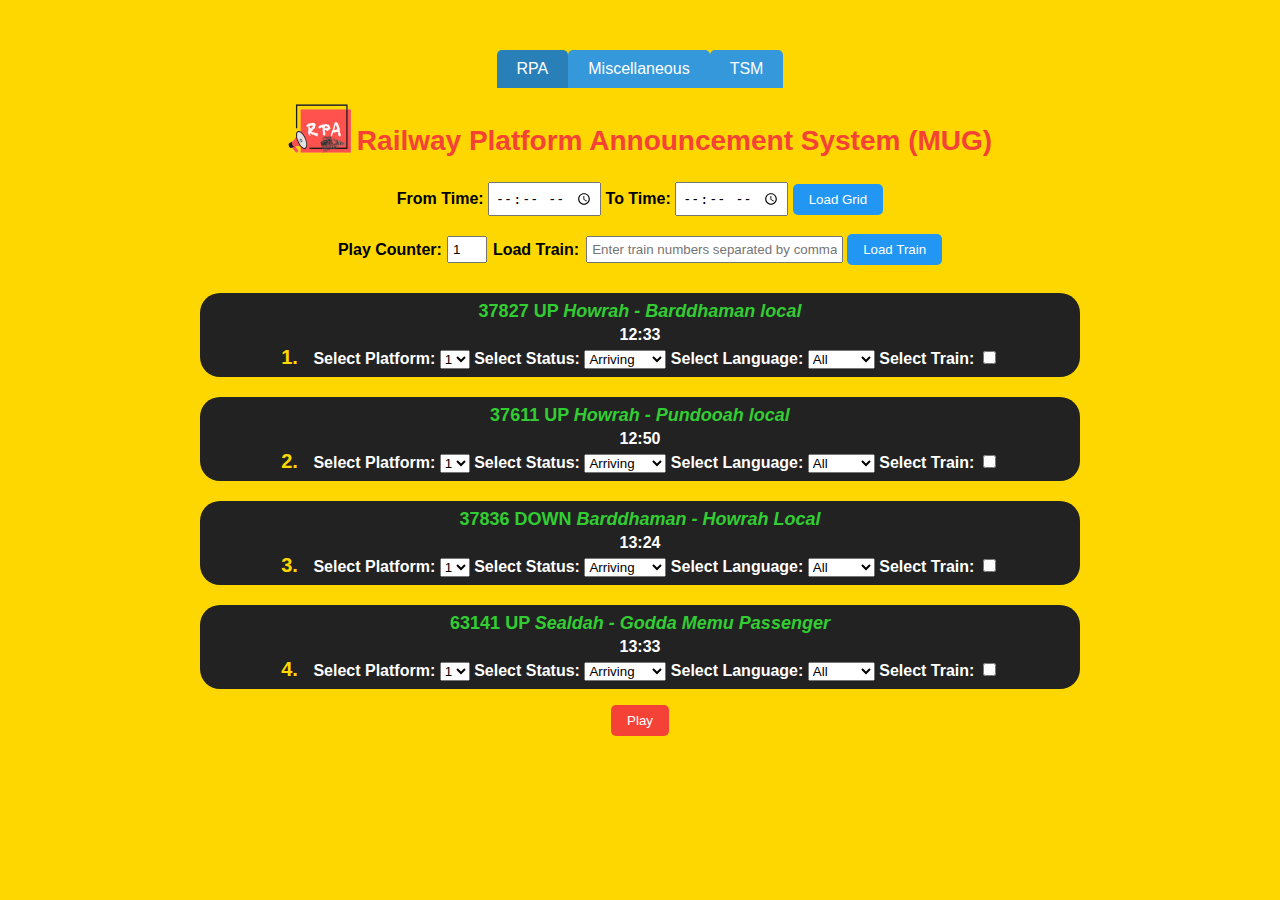
<file: index.html>
<!DOCTYPE html>
<html>
<head>
  <title>Railway Platform Announcement</title>
  <link rel="icon" href="rpa.ico" type="image/x-icon">
  <meta http-equiv="refresh" content="0;url=htmls/index.html">
</head>
</html>
</file>
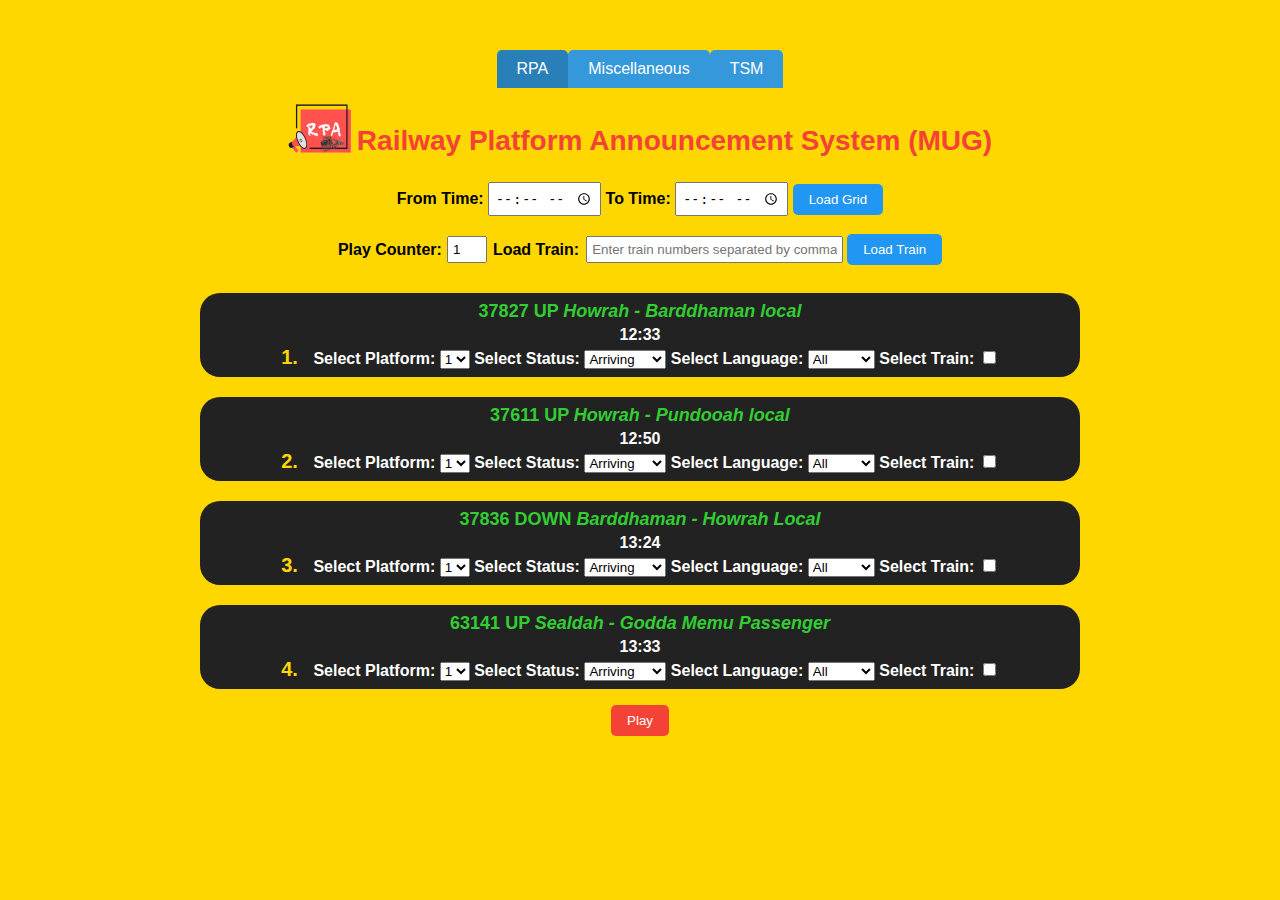
<file: htmls/index.html>
<!DOCTYPE html>
<html>
<head>
    <meta charset="UTF-8">
    <meta name="viewport" content="width=device-width, initial-scale=1.0">
    <title>Railway Platform Announcement</title>
    <link rel="stylesheet" href="../styles/styles.css">
    <link rel="icon" href="../rpa.ico" type="image/x-icon">
</head>
<body>
    <div class="tab-container">
        <div class="tab active" onclick="openTab(event, 'rpaTab')">RPA</div>
        <div class="tab" onclick="openTab(event, 'miscTab')">Miscellaneous</div>
        <div class="tab" onclick="openTab(event, 'tsmTab')">TSM</div>
    </div>

    <div id="rpaTab" class="tab-content" style="display: block;">
        <iframe id="rpaIframe" src="rpa.html" frameborder="0" height="100%"></iframe>
    </div>

    <div id="miscTab" class="tab-content">
        <iframe id="miscIframe" src="misc.html" frameborder="0" height="100%"></iframe>
    </div>

    <div id="tsmTab" class="tab-content">
        <iframe id="tsmIframe" src="modify.html" frameborder="0" height="100%"></iframe>
    </div>

    <script>
        function openTab(evt, tabName) {
            var i, tabContent, tabLinks;
            tabContent = document.getElementsByClassName("tab-content");
            for (i = 0; i < tabContent.length; i++) {
                tabContent[i].style.display = "none";
            }
            tabLinks = document.getElementsByClassName("tab");
            for (i = 0; i < tabLinks.length; i++) {
                tabLinks[i].className = tabLinks[i].className.replace(" active", "");
            }
            document.getElementById(tabName).style.display = "block";
            evt.currentTarget.className += " active";
        }
    </script>
</body>
</html>
</file>
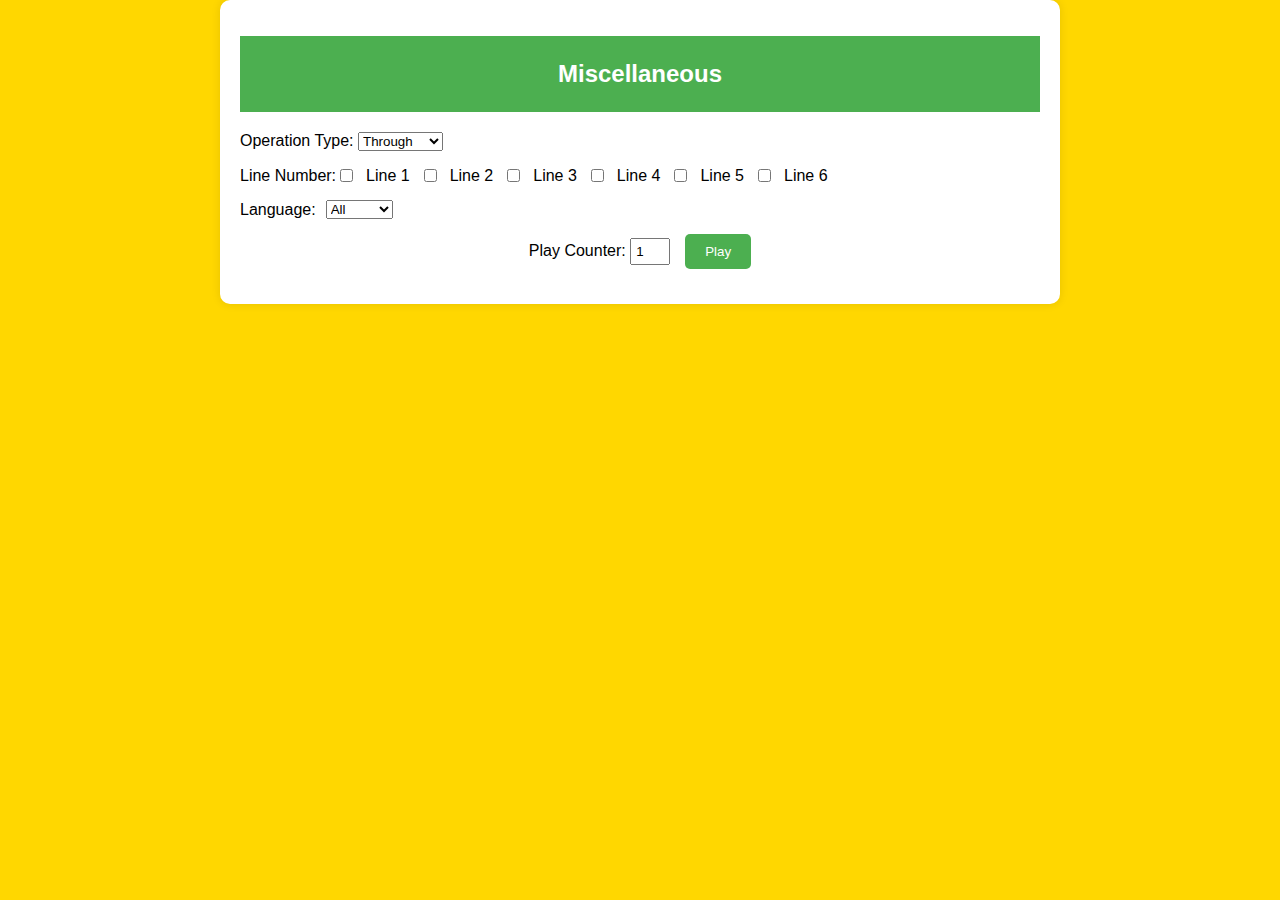
<file: htmls/misc.html>
<!DOCTYPE html>
<html lang="en">
<head>
    <meta charset="UTF-8">
    <meta name="viewport" content="width=device-width, initial-scale=1.0">
    <link rel="stylesheet" href="../styles/misc_styles.css">
    <title>Miscellaneous</title>
</head>
<body>
    <div class="container">
        <h1 class="heading">Miscellaneous</h1>
        
        <div class="operation-type-container">
            <label for="operationType" class="operation-type-label">Operation Type:</label>
            <select id="operationType" class="operation-type-select">
                <option value="Through">Through</option>
                <option value="Arrival">Arrival</option>
                <option value="Departure">Departure</option>
                <option value="Movement">Movement</option>
            </select>
        </div>
        
        <div class="line-numbers-container">
            <label for="lineCheckboxes">Line Number:</label>
            <div id="lineCheckboxes" class="line-checkboxes"></div>
        </div>
        
        <div class="language-container">
            <label for="languageSelect" class="language-label">Language:</label>
            <select id="languageSelect" class="language-select">
                <option value="All">All</option>
                <option value="English">English</option>
                <option value="Hindi">Hindi</option>
                <option value="Bengali">Bengali</option>
            </select>
        </div>
        
        <div class="play-counter-and-button">
            <div class="play-counter-container">
                <label for="playCounterInput" class="play-counter-label">Play Counter:</label>
                <input type="number" id="playCounterInput" class="play-counter-input" min="1" max="10" value="1">
            </div>
            <button id="playButton" class="play-button">Play</button>
        </div>
    </div>
    <script src="../scripts/misc.js"></script>
</body>
</html>
</file>
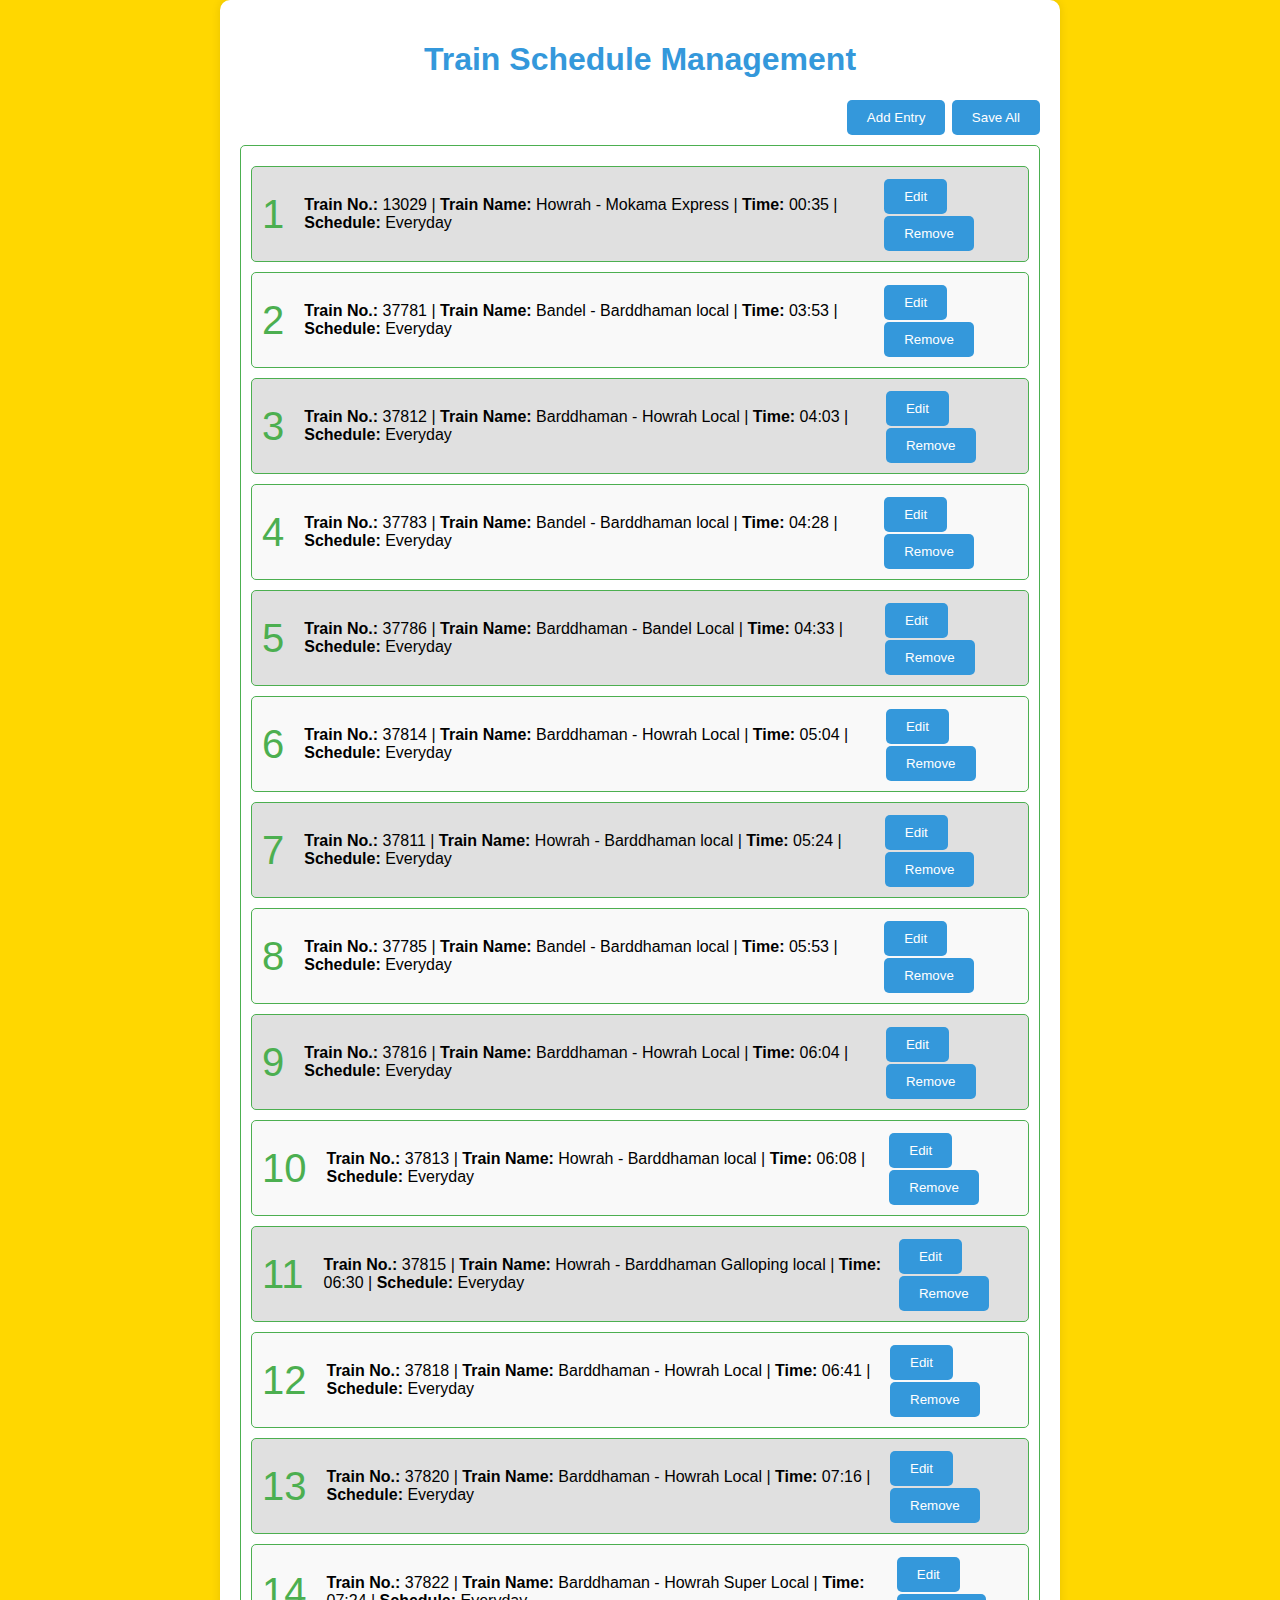
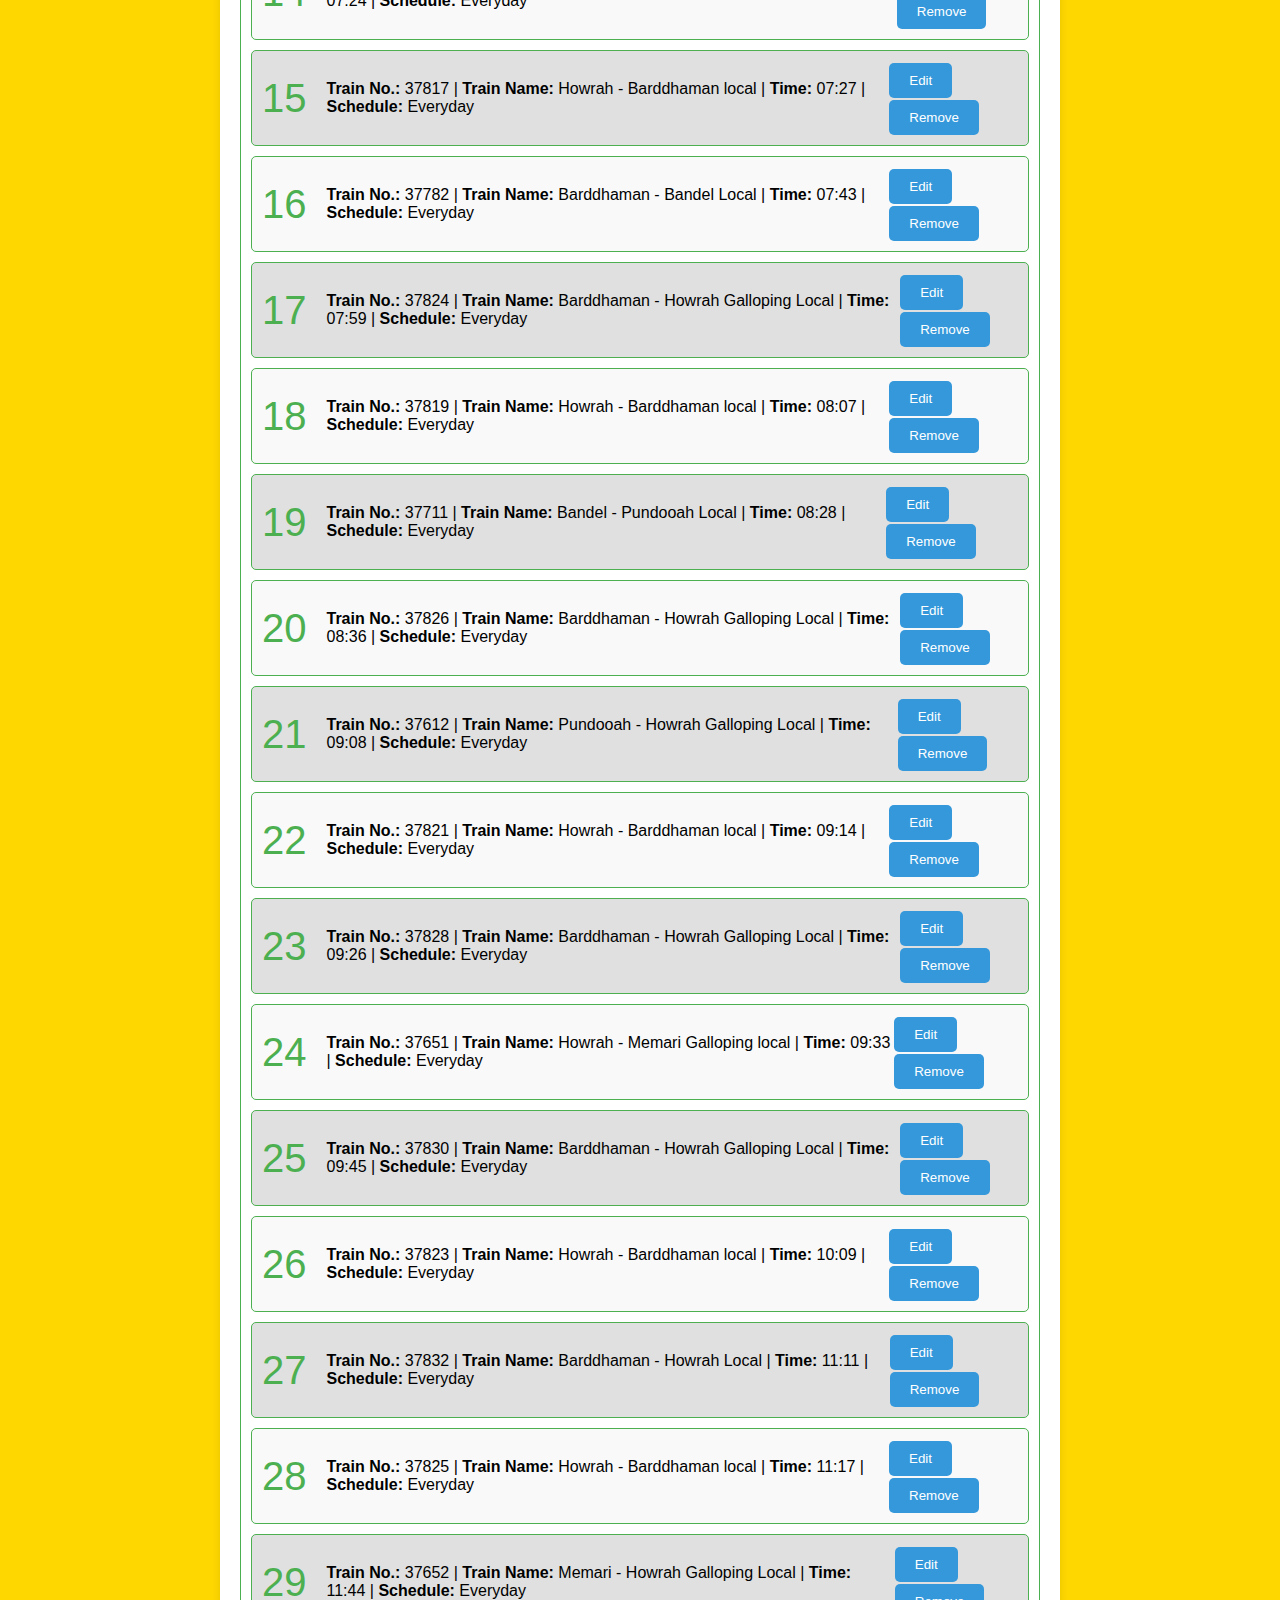
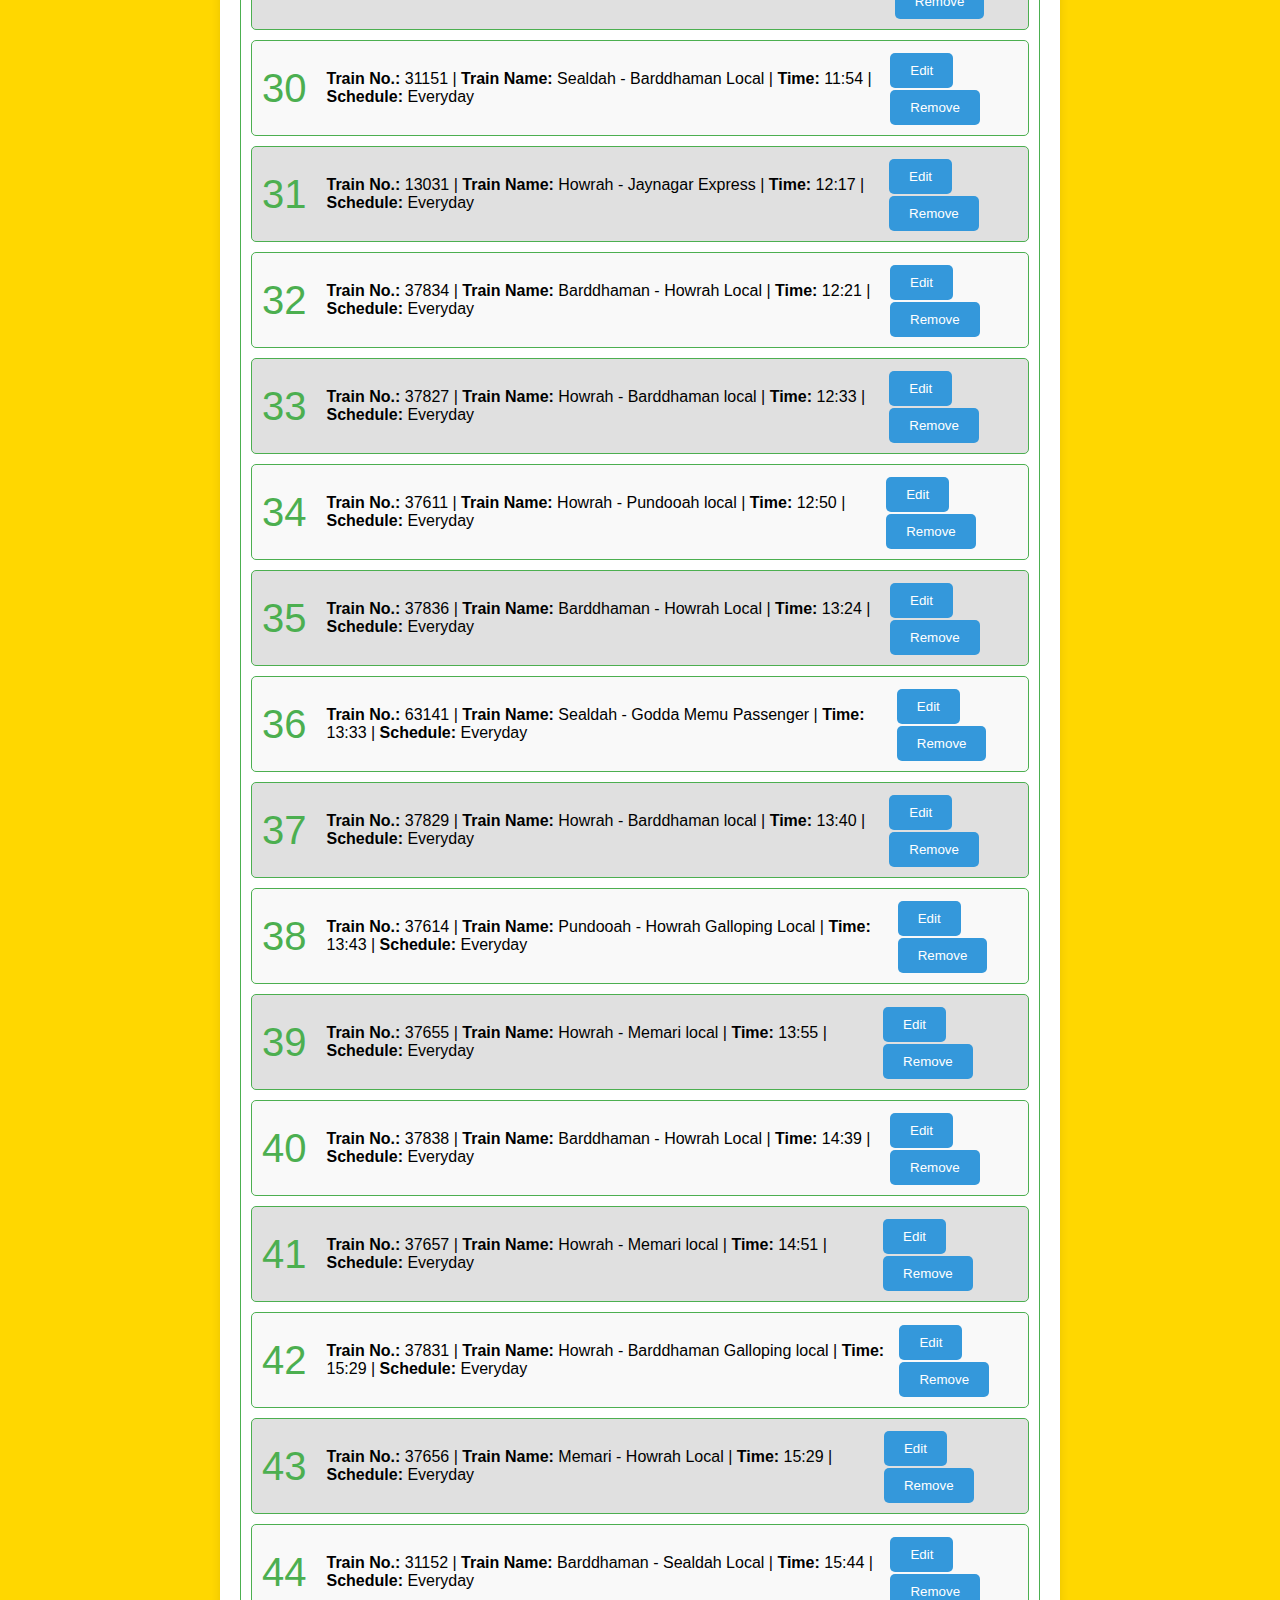
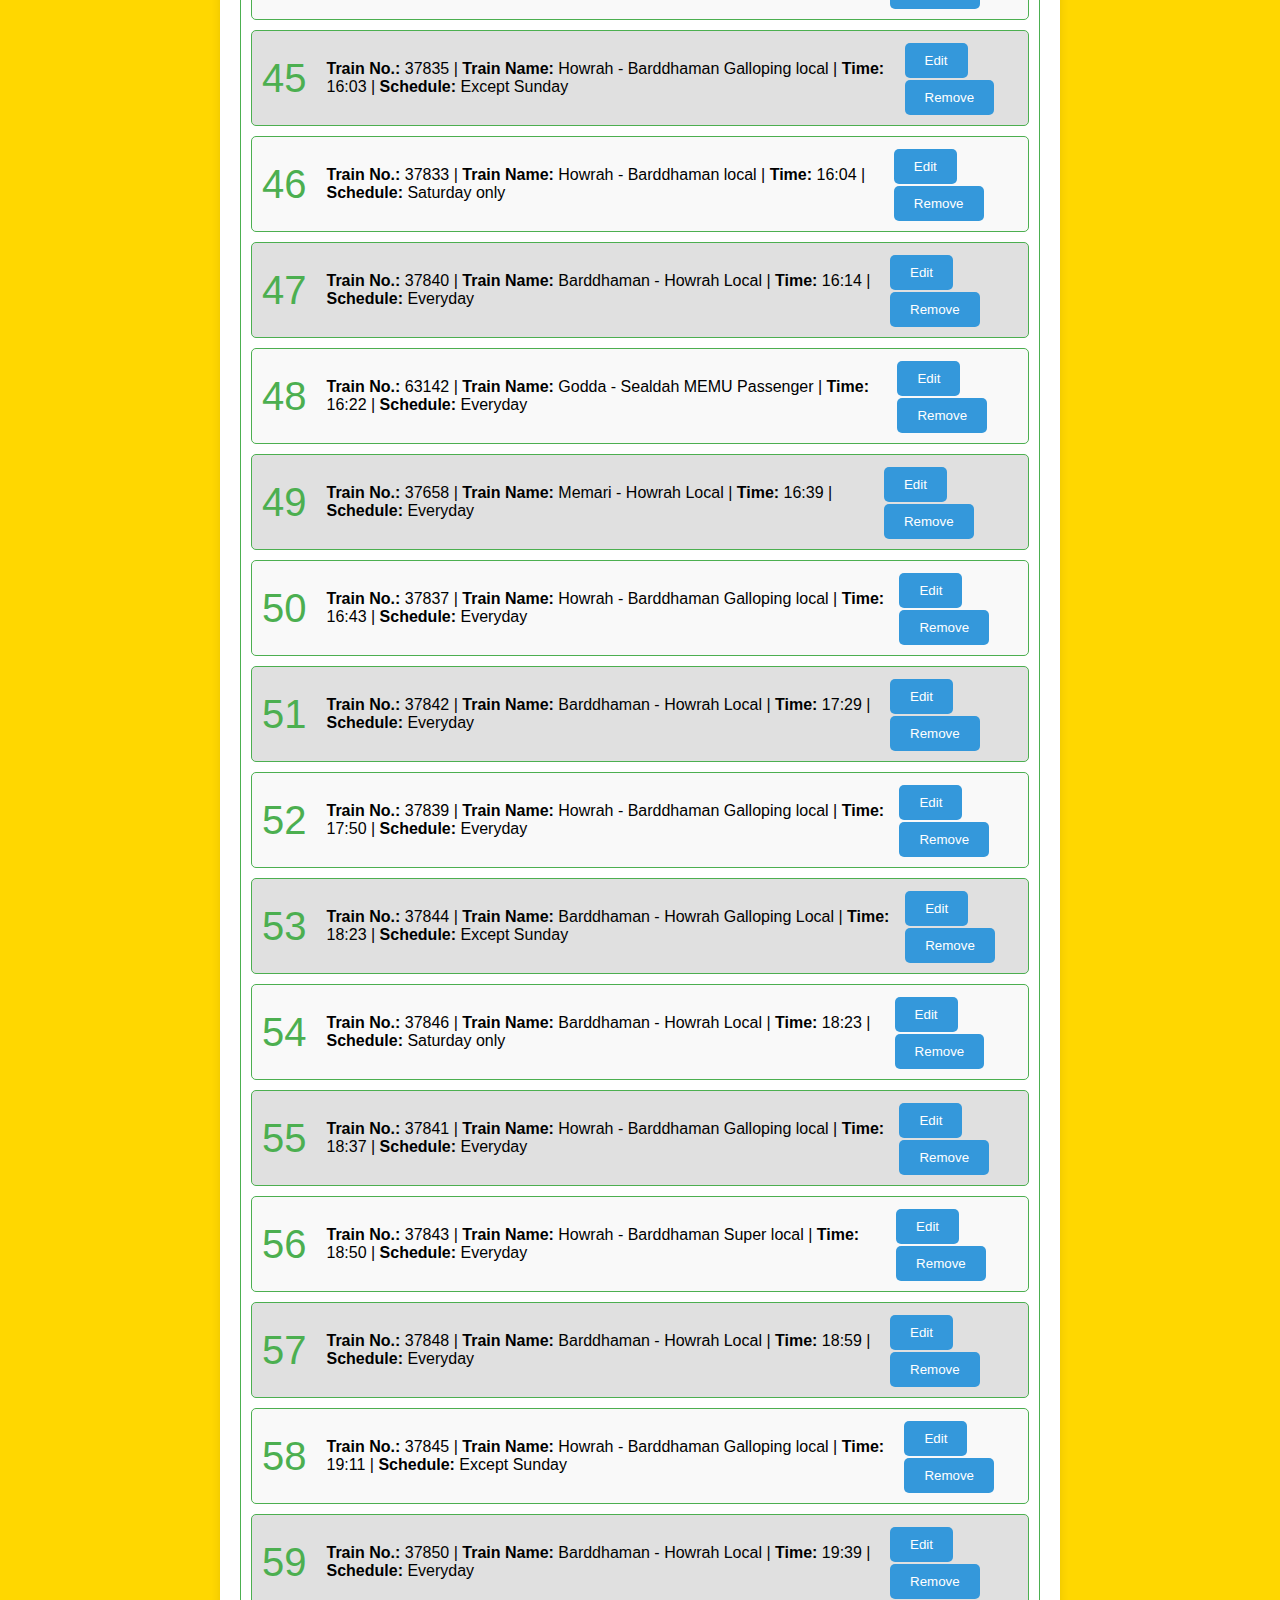
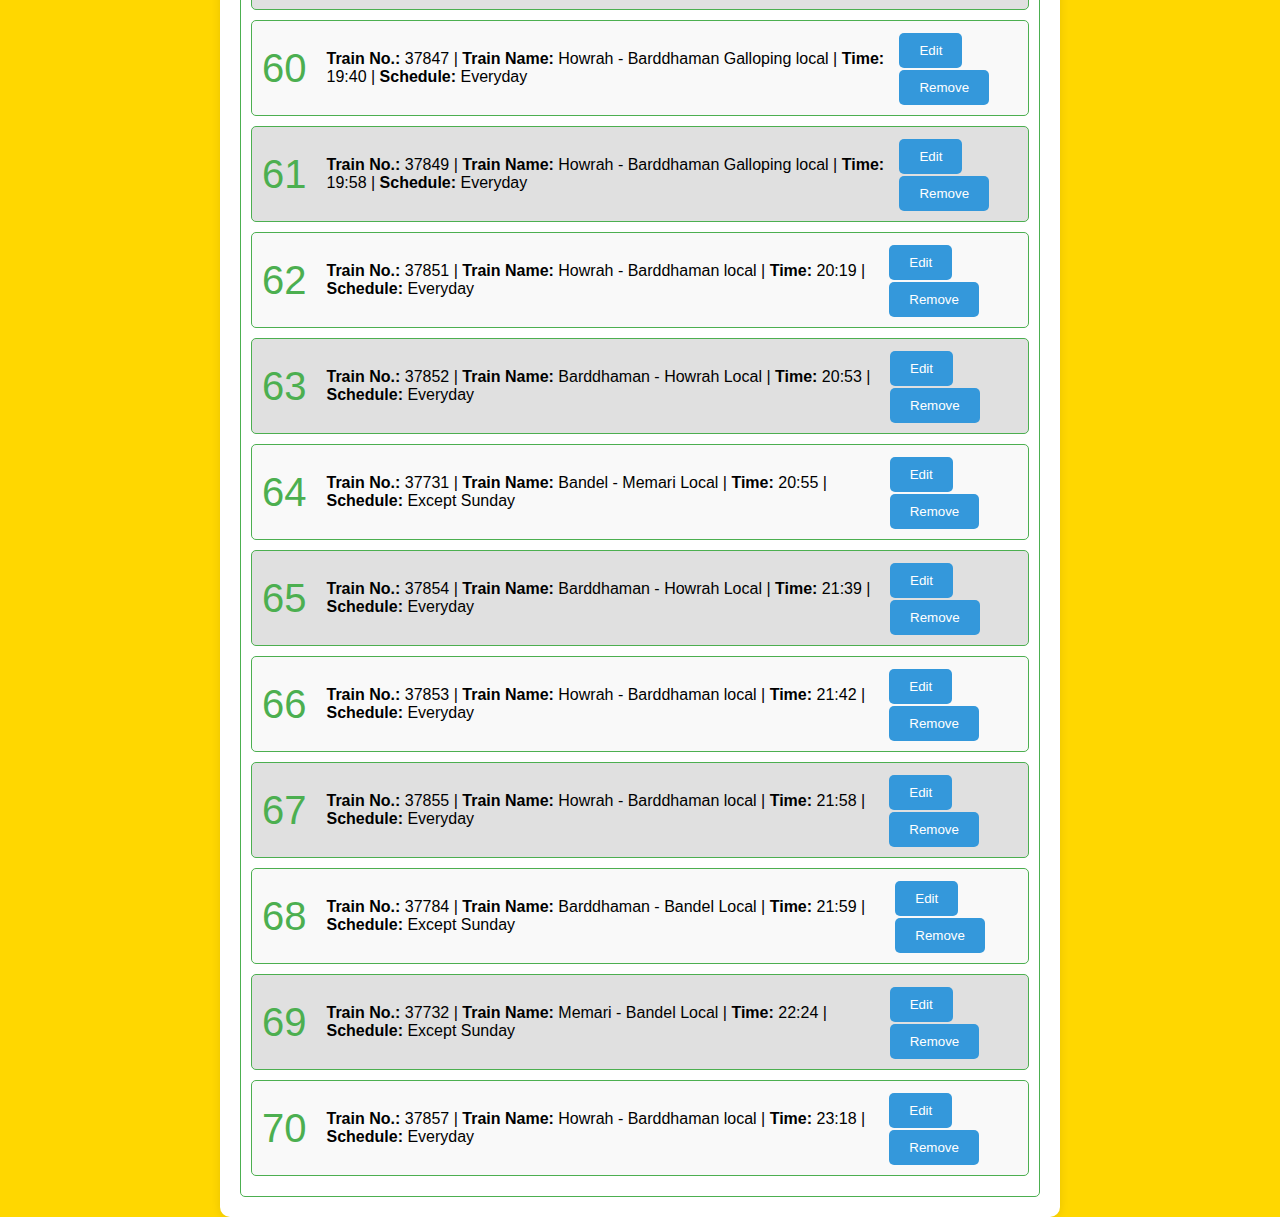
<file: htmls/modify.html>
<!DOCTYPE html>
<html>
<head>
    <title>Train Schedule Management</title>
    <link rel="stylesheet" href="../styles/modify.css">
</head>
<body>
    <div class="container">
        <h1>Train Schedule Management</h1>
        <div class="actions">
            <button id="addButton">Add Entry</button>
            <button id="saveAllButton">Save All</button> <!-- Added Save All button -->
        </div>
        <div id="trainList" class="train-list"></div>
    </div>
    <div id="editModal" class="modal">
        <div class="modal-content">
            <span class="close">&times;</span>
            <h2>Edit Train Entry</h2>
            <textarea id="editTextarea"></textarea>
            <button id="saveButton">Save</button>
        </div>
    </div>
    <script src="../scripts/data.js"></script>
    <script src="../scripts/modify.js"></script>
</body>
</html>
</file>
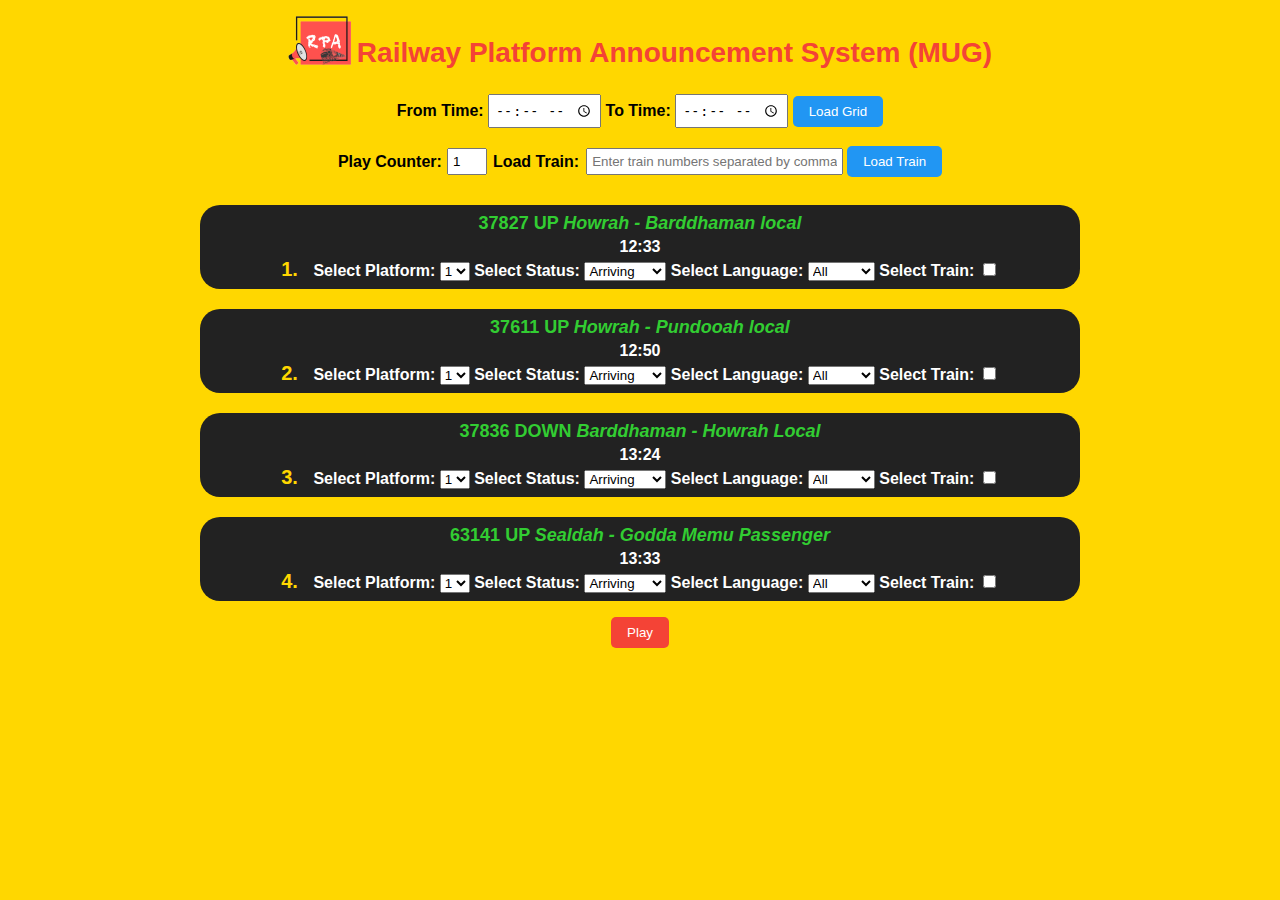
<file: htmls/rpa.html>
<!DOCTYPE html>
<html>
<head>
    <title>RPA</title>
    <link rel="stylesheet" href="../styles/rpa_styles.css">
</head>
<body>
    <div id="clockContainer"></div>
    <div class="header-container">
        <div class="header-icon"></div>
        <h3>Railway Platform Announcement System (MUG)</h3>
    </div>
    <div>
        <label for="fromTimeInput">From Time:</label>
        <input type="time" id="fromTimeInput">
        <label for="toTimeInput">To Time:</label>
        <input type="time" id="toTimeInput">
        <button id="loadGridButton">Load Grid</button>
    </div>

    <div class="input-section">
        <div class="play-counter-container">
            <label for="playCounterInput" class="play-counter-label">Play Counter:</label>
            <input type="number" id="playCounterInput" class="play-counter-input" min="1" max="10" value="1">
        </div>

        <div class="load-train-container">
            <label for="loadTrainInput" class="load-train-label">Load Train:</label>
            <input type="text" id="loadTrainInput" class="load-train-input" placeholder="Enter train numbers separated by comma">
            <button id="loadTrainButton" class="load-train-button">Load Train</button>
        </div>
    </div>

    <div class="container">
        <div id="announcementContainer">
            <!-- Announcement displays will be added here -->
        </div>
    </div>

    <div>
        <button id="playButton">Play</button>
    </div>

    <div id="selectedRowsContainer">
        <!-- Selected rows information will be displayed here -->
    </div>
    
    <script src="../scripts/data.js"></script>
    <script src="../scripts/rpa.js"></script>
</body>
</html>
</file>
<file: styles/styles.css>
body, h1, h2, h3, p, ul, li {
    margin: 0;
    padding: 0;
}

body {
    font-family: Arial, sans-serif;
    background-color: #ffd700;
}

.tab-container {
    display: flex;
    justify-content: center;
    align-items: center;
    margin-top: 10px;
}

.tab {
    cursor: pointer;
    padding: 10px 20px;
    margin-top: 40px;
    background-color: #3498db;
    color: white;
    border-radius: 5px 5px 0 0;
}

.tab.active {
    background-color: #2980b9;
}

.tab-content {
    display: none;
    padding: 0;
    background-color: ffd700;
    border-radius: 0 0 5px 5px;
}

iframe {
	background-color: #ffd700;
    width: 100%;
    height: calc(100vh - 93px);
    border: none;
    margin: 0;
}
</file>
<file: styles/misc_styles.css>
body {
    font-family: Arial, sans-serif;
    background-color: #ffd700;
    margin: 0;
    padding: 0;
}

.heading {
    background-color: #4CAF50;
    color: white;
    text-align: center;
    padding: 1em;
    font-size: 24px;
    font-weight: bold;
    margin-bottom: 20px;
}

.container {
    background-color: #ffffff;
    border-radius: 10px;
    box-shadow: 0 0 10px rgba(0, 0, 0, 0.1);
    padding: 20px;
    margin: 0px auto;
    width: 80%;
    max-width: 800px;
}

.operation-type-container,
.line-numbers-container,
.language-container,
.play-counter-and-button {
    margin-bottom: 15px;
}

.line-numbers-container,
.language-container,
.play-counter-and-button {
    display: flex;
    align-items: center;
}

.line-checkboxes {
    display: flex;
    gap: 10px;
    align-items: center;
}

.language-label {
    margin-right: 10px;
}

.select-container {
    display: flex;
    align-items: center;
    gap: 10px;
}

.play-counter-and-button {
    display: flex;
    align-items: center;
    justify-content: center;
    gap: 15px;
}

.play-counter-input {
	padding: 4px;
    width: 28px;
}

.play-button {
    background-color: #4CAF50;
    color: white;
    border: none;
    padding: 10px 20px;
    border-radius: 5px;
    cursor: pointer;
}

.play-button:hover {
    background-color: #45a049;
}
</file>
<file: styles/modify.css>
body {
    font-family: Arial, sans-serif;
    margin: 0;
    padding: 0;
    background-color: #ffd700;
}

.container {
    max-width: 800px;
    margin: 0px auto;
    background-color: #ffffff;
    padding: 20px;
    border-radius: 10px;
    box-shadow: 0px 0px 10px rgba(0, 0, 0, 0.1);
}

h1 {
    text-align: center;
    margin-bottom: 20px;
    color: #3498db;
}

.actions {
    text-align: right;
    margin-bottom: 10px;
}

.train-list {
    border: 1px solid #4CAF50;
    padding: 10px;
    border-radius: 5px;
}

.entry {
    margin: 10px 0;
    padding: 10px;
    border: 1px solid #4CAF50;
    border-radius: 5px;
    background-color: #f9f9f9;
    display: flex;
    justify-content: space-between;
    align-items: center;
}

.entry:nth-child(odd) {
    background-color: #e0e0e0;
}

.entry-serial {
    color: #4CAF50;
    font-size: 40px;
    margin-right: 20px;
}

.modal {
    display: none;
    position: fixed;
    z-index: 1;
    left: 0;
    top: 0;
    width: 100%;
    height: 100%;
    overflow: auto;
    background-color: rgba(0, 0, 0, 0.4);
}

.modal-content {
    color: #3498db;
    background-color: #fefefe;
    margin: 10% auto;
    padding: 20px;
    border: 1px solid #888;
    width: 80%;
    border-radius: 5px;
    position: relative;
}

.close {
    position: absolute;
    top: 0;
    right: 10px;
    font-size: 24px;
    font-weight: bold;
    cursor: pointer;
    color: #888;
}

textarea {
    width: 88%;
    height: 200px;
    padding: 10px;
    border: 1px solid #4CAF50;
    border-radius: 5px;
}

button {
    background-color: #3498db;
    color: white;
    border: none;
    margin-left: 2px;
    margin-top: 2px;
    padding: 10px 20px;
    border-radius: 5px;
    cursor: pointer;
}

button:hover {
    background-color: #2980b9;
}
</file>
<file: styles/rpa_styles.css>
body {
    font-family: Arial, sans-serif;
    text-align: center;
    margin: 0px;
    display: flex;
    flex-direction: column;
    align-items: center;
    min-height: 100vh;
    background-color: #ffd700;
}

.container {
    max-width: 900px;
    width: 100%;
    overflow-y: auto;
    max-height: calc(100vh - 260px);
}

#announcementContainer {
    display: flex;
    flex-wrap: wrap;
    justify-content: center;
    padding-bottom: 20px;
    max-height: 382px;
}

#clockContainer {
    position: absolute;
    top: 0px;
    right: 20px;
    font-size: 20px;
    font-weight: bold;
    color: #000;
}

.header-container {
    display: flex;
    align-items: center;
}

.header-icon {
    width: 64px;
    height: 64px;
    margin-top: 10px;
    margin-right: 5px;
    background-image: url("../rpa.ico");
    background-size: contain;
    background-repeat: no-repeat;
}

div {
    margin-bottom: 10px;
}

label {
    font-weight: bold;
}

input {
    padding: 5px;
}

button {
    padding: 8px 16px;
    background-color: #4CAF50;
    color: #fff;
    border: none;
    border-radius: 5px;
    cursor: pointer;
}

#clockContainer {
    font-weight: bold;
    color: #800000;
}

#playButton {
    background-color: #f44336;
}

#loadGridButton {
    background-color: #2196F3;
}

.announcement {
    background-color: #222;
    color: #fff;
    padding: 8px;
    border-radius: 20px;
    margin: 10px;
    width: 100%;
}

.serial-number {
    font-weight: bold;
    font-size: 20px;
    color: #ffd700;
    margin-right: 10px;
}

.input-section {
    display: flex;
    align-items: center;
    justify-content: space-between;
    margin: 8px 0;
}

.play-counter-container,
.load-train-container {
    display: flex;
    align-items: center;
}

.play-counter-label,
.load-train-label {
    margin-right: 5px;
}

.play-counter-input {
    padding: 4px;
    width: 28px;
    margin-right: 4px;
}

.load-train-label {
    margin-left: 2px;
}

.load-train-input {
    padding: 4px;
    width: 245px;
    margin-left: 2px;
    margin-right: 4px;
    flex-grow: 1;
}

.load-train-button {
    padding: 8px 16px;
    background-color: #2196F3;
    color: #fff;
    border: none;
    border-radius: 5px;
    cursor: pointer;
}

.load-train-button:hover {
    background-color: #1565c0;
}

h1, h2 {
    margin: 0;
}

h1 {
    font-size: 18px;
    margin-bottom: 4px;
    color: #32CD32;
}

h2 {
    font-size: 16px;
    color: #fff;
}

h3 {
    font-size: 28px;
    margin-bottom: 6px;
    color: #f44336;
}

.platform-select,
.language-select,
.status-select,
.platform-checkbox {
    margin-top: 6px;
}
</file>
